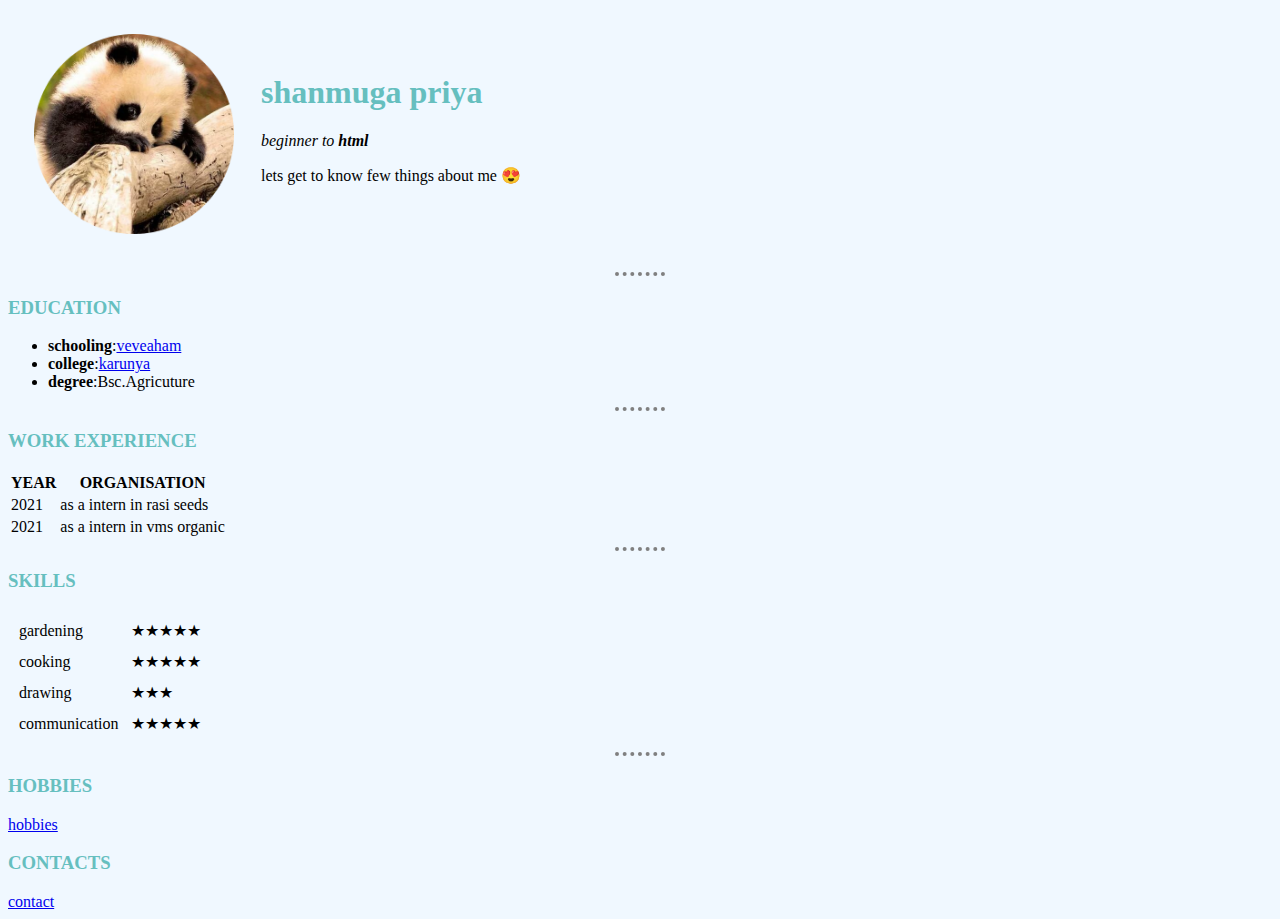
<file: index.html>
<!DOCTYPE html>
<html lang="en">
<head>
    <!--utf 8 is used to display various language,emoji,symbol etc.there are several attributes for meta which can be gone through we3school-->
    <meta charset="UTF-8">
    <title> &#10084; shan personal site</title>
    <link rel="stylesheet" href="css/style.css">
</head>
<body>
    <table cellspacing="25">
        <tr>
            <td> <img src="panda-modified.png" alt="my profile picture" width="200"></td>
            <td><h1>shanmuga priya</h1><p><!--<em></em> is to emphasis someghing which wil display in italics and <strong></strong>is used for bold -->
                <em>beginner to <strong>html</strong></em></p>
            <p>lets get to know few things about me &#128525 <!--this number is html code of emojii taken from unicode website-->
            </p><br></td>
        </tr>
    </table>
   <hr size="4">
    <h3>EDUCATION</h3>
    <P>
        <!-- <ul></ul> is used for unorderd list and <ol></ol> is used for ordered list <li></li> is used for list -->
        <ul>
            <li><strong>schooling</strong>:<a href= "https://www.dpmschools.com/" >veveaham</a></li>
    <li><strong>college</strong>:<a href= "https://www.karunya.edu/">karunya</a> </li>
    <li><strong>degree</strong>:Bsc.Agricuture</li></ul>
    <hr> 
<h3>WORK EXPERIENCE</h3>
<table cell spacing="10">
    <thead>
    <th>YEAR</th>
    <th>ORGANISATION</th>
    </thead>
    <tbody>
        <tr>
        <td>2021</td>
            <td>as a intern in rasi seeds</td>
            </tr>
            <tr>
                <td>2021</td>
            <td>as a intern in vms organic</td>
        </tr>
    </tbody>
</table>
<hr>
<h3>SKILLS</h3>
<table cellspacing="10">
    <tr>
    <td>gardening</td>
    <td>★★★★★</td>
    </tr>
                    <tr>
                    <td>cooking</td>
                    <td>★★★★★</td>
                    </tr>
                    <tr>
                        <td>drawing</td>
                        <td>★★★</td></tr>
                        <tr>
                        <td>communication</td>
                        <td>★★★★★</td>
                        </tr>
                    </table>
<hr>
<h3>HOBBIES</h3>
<a href="hobbies.html">hobbies</a>
<h3>CONTACTS</h3>
<a href="contacts.html">contact</a>
</body>
</html>
</file>
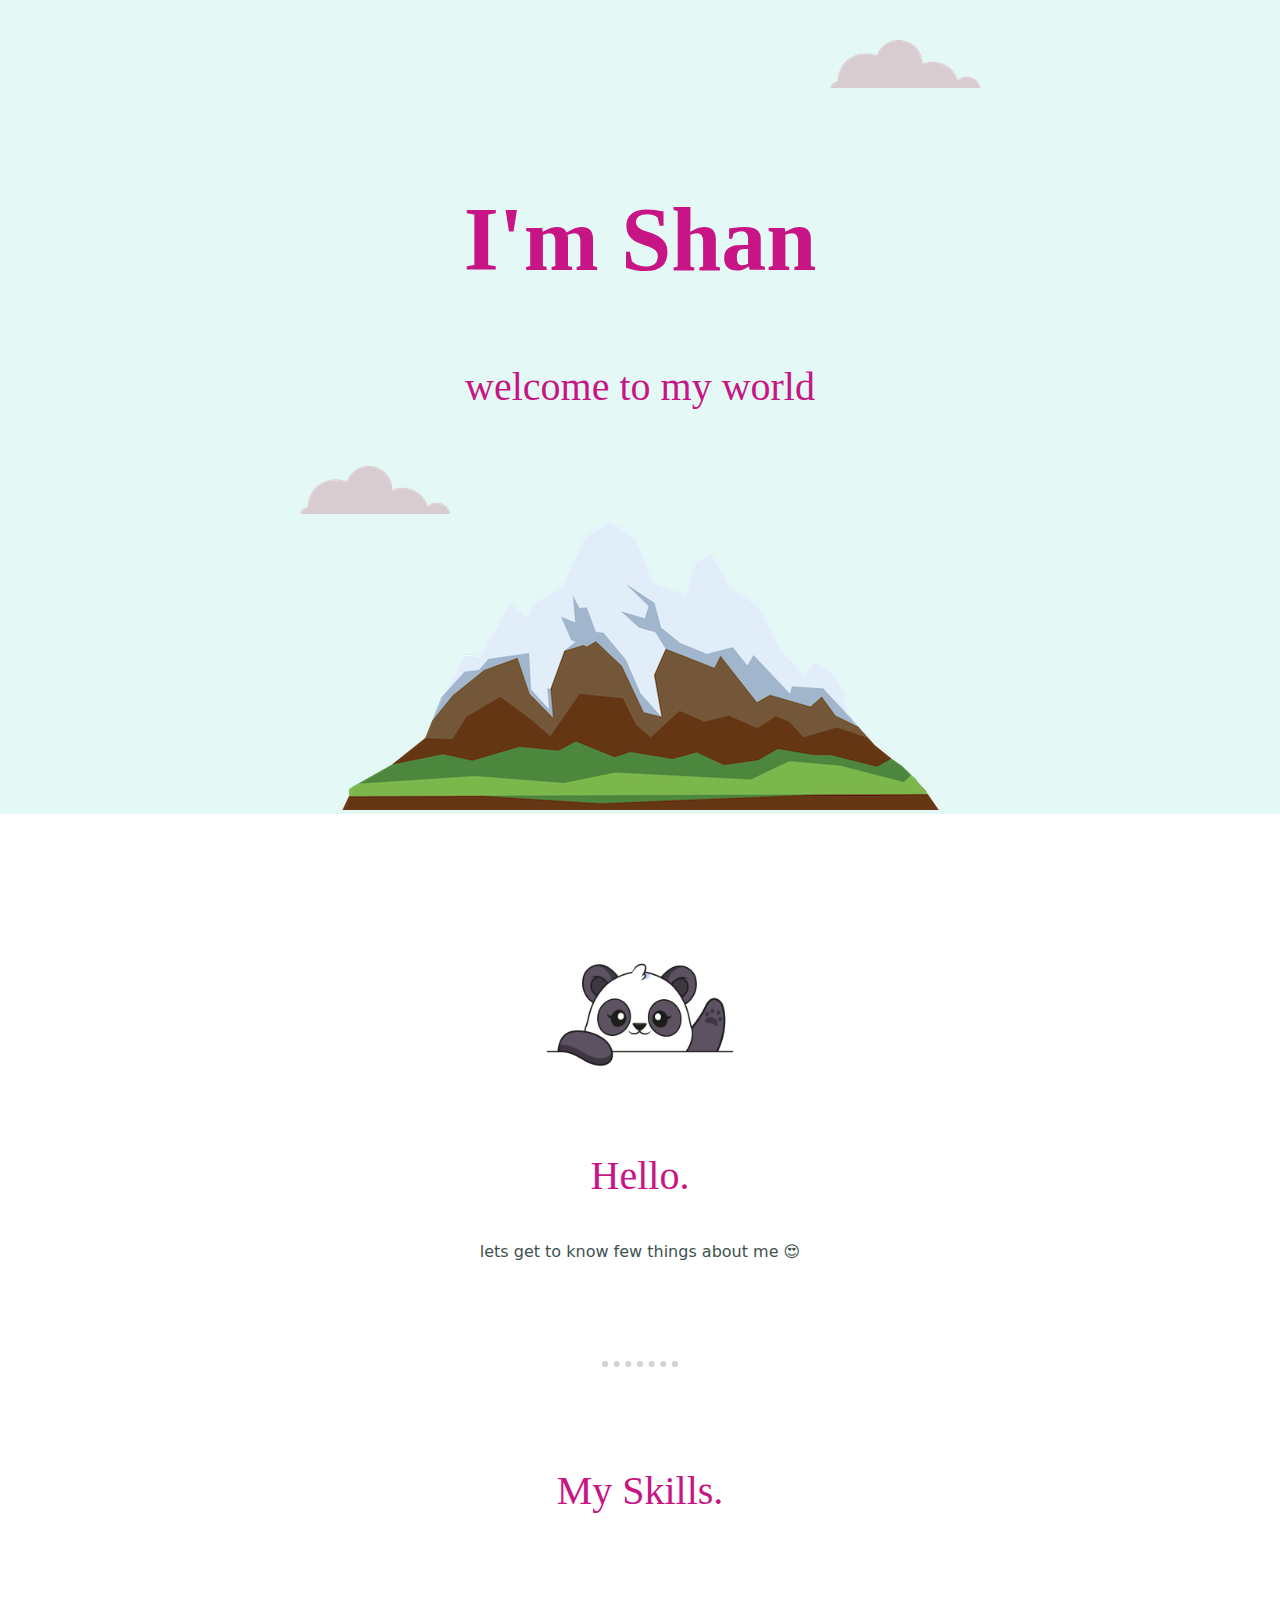
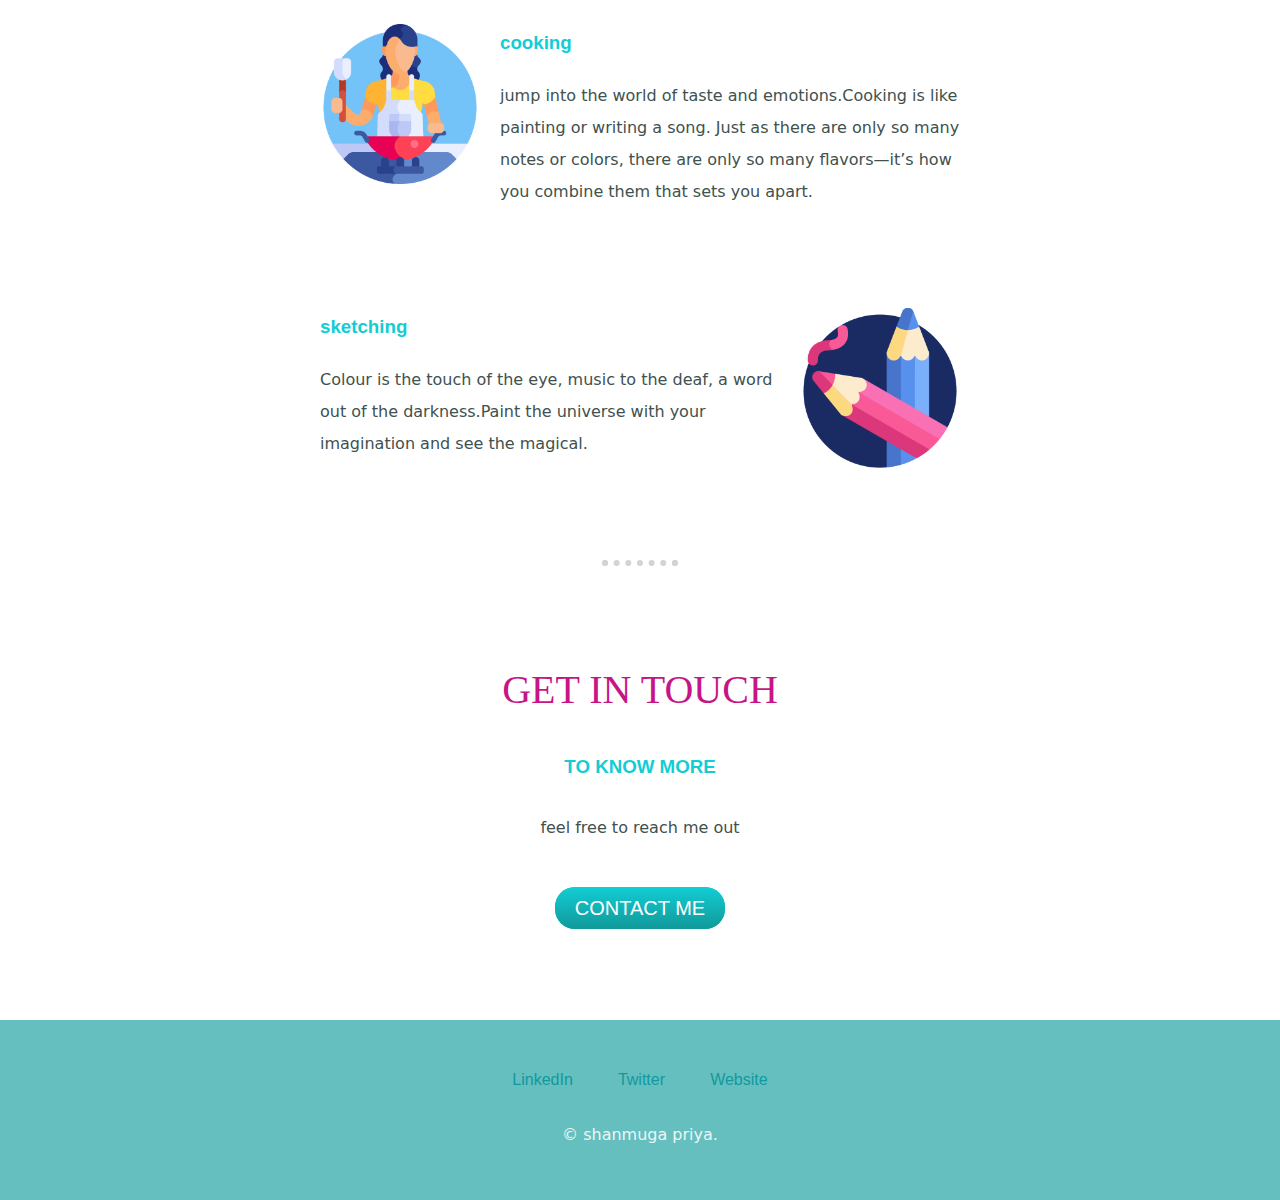
<file: css-mysite/index.html>
<!DOCTYPE html>
<html lang="en">
<head>
    <meta charset="UTF-8">
    <title>shanmuga priya</title>
    <link rel="stylesheet" href="css/style.css">
    <link rel="icon" href="favicon.ico">
</head>
<body>
    <div id="top">
        <img  class="top-cloud" src="images/cloud.png" alt="cloud">
        <h1>I'm Shan</h1>
        <h2>welcome to my world</h2>
        <img class="bottom-cloud" src="images/cloud.png" alt="cloud">
        <img src="images/mountain.png" alt="mountain">
    </div>
    <div class="middle-container">
        <div class="profile">
          <img  class="pic"src="images/panda.png" alt="profile">
          <h2>Hello.</h2>
          <p>lets get to know few things about me &#128525; </p>
        </div>
        <hr>
        <div class="skills">
          <h2>My Skills.</h2>
          <div class="skill-row">
            <img class="cook" src="images/cooking.png" alt="skill">
            <h3>cooking</h3>
            <p>jump into the world of taste and emotions.Cooking is like painting or writing a song. Just as there are only so many notes or colors, there are only so many flavors—it’s how you combine them that sets you apart.</p>
          </div>
          <div class="skill-row">
            <img class="draw" src="images/pencils.png" alt="draw">
            <h3>sketching</h3>
            <p> Colour is the touch of the eye, music to the deaf, a word out of the darkness.Paint the universe with your imagination and see the magical.</p>
          </div>
        </div>
        <hr>
        <div class="contact-me">
          <h2>GET IN TOUCH</h2>
          <h3>TO KNOW MORE</h3>
          <p class="contact">feel free to reach me out </p>
          <a class="btn" href="mailto:abc@email.com">CONTACT ME</a>
        </div>
      </div>
      
      
      <div class="bottom-container">
        <a class="footer-link" href="https://www.linkedin.com/">LinkedIn</a>
        <a class="footer-link" href="https://twitter.com/">Twitter</a>
        <a class="footer-link" href="https://shany-shan.github.io/cv/">Website</a>
        <p class="copywrite">© shanmuga priya.</p>
      </div>
    
</body>
</html>
</file>
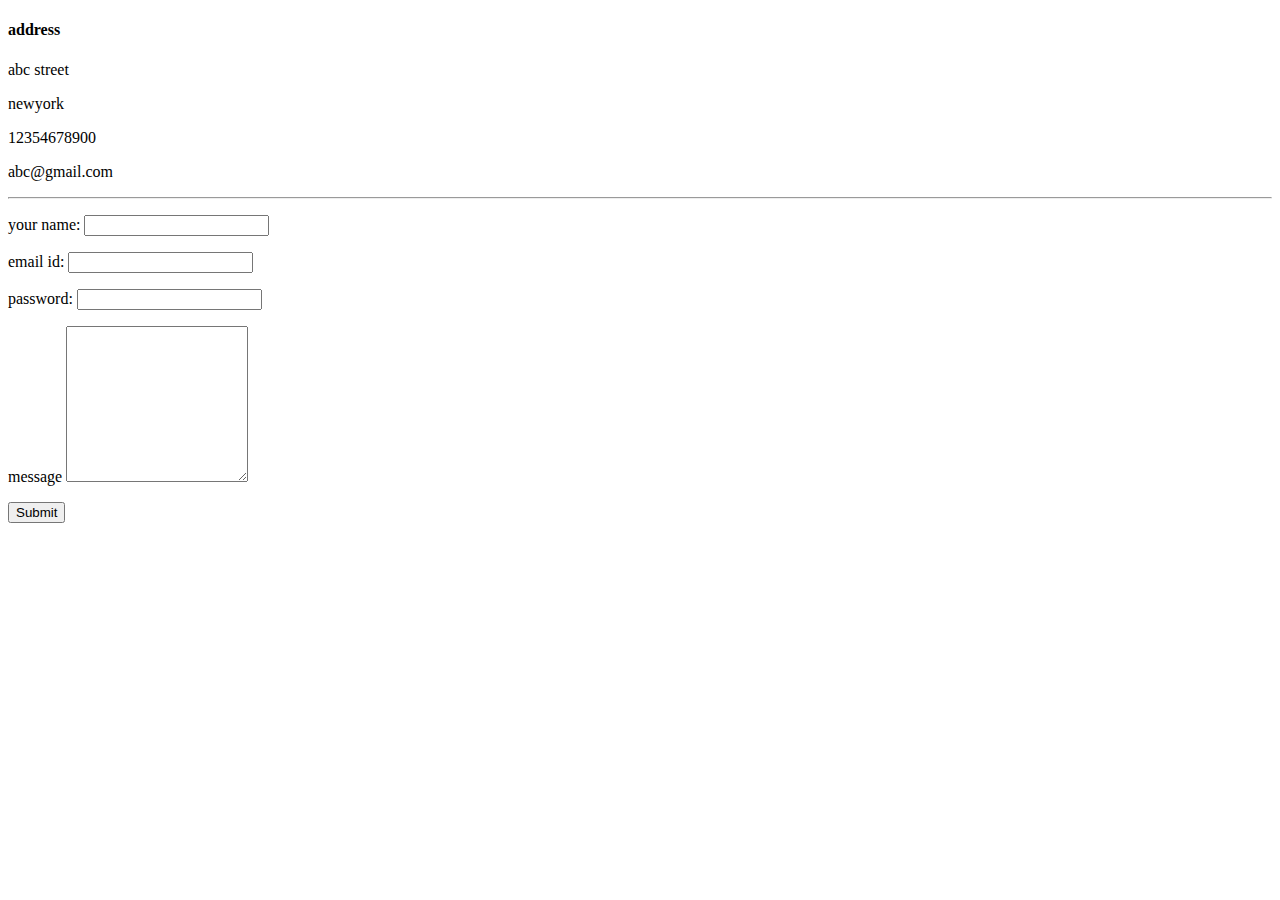
<file: contacts.html>
<!DOCTYPE html>
<html lang="en">
<head>
    <meta charset="UTF-8">
     <title>contact</title>
</head>
<body>
    <h4>address </h4> 
<p>abc street</p>
<p>newyork</p>
<p>12354678900</p>
<p>abc@gmail.com</p>
<hr>
<form action="mailto:urmailid@gmail.com" method="post" enctype="text/plain">
    <p><label>your name:</label>
    <input type="text" name="your name" value=""><br></p>
    <p><label>email id:</label>
    <input type="email" name="email" value=""><br></p>
    <p><label>password:</label>
    <input type="password" name="password" value=""><br></p>
    <label>message</label>
    <textarea name="ur message" rows="10" cos="20"></textarea>
    <p><input type="submit" name=""></p>

</form>
</body>
</html>
</file>
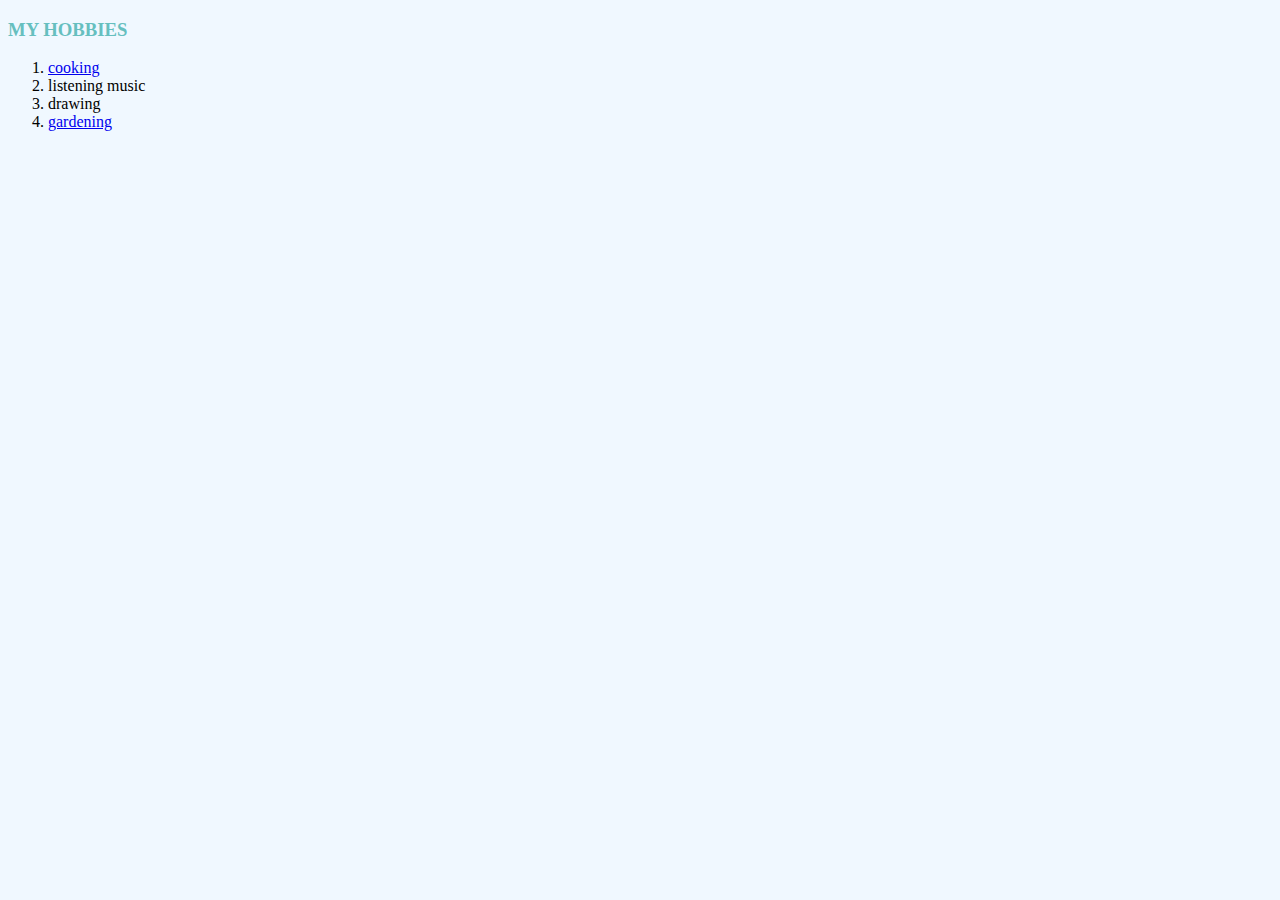
<file: hobbies.html>
<!DOCTYPE html>
<html lang="en">
<head>
    <meta charset="UTF-8">
     <title>hobbies</title>
     <link rel="stylesheet" href="css/style.css">
</head>
<body>
    <h3>MY HOBBIES</h3>
    <ol>
        <li><a href="https://www.youtube.com/watch?v=ij-K0MTTM4c">cooking</a></li>
        <li>listening music</li>
        <li>drawing</li>
    <li><a href="https://www.youtube.com/watch?v=As2_eIF6Bq4">gardening</a></li>
</ol>
</body>
</html>
</file>
<file: css/style.css>
body{
    background-color:rgb(240, 248, 255);
}
hr{ 
border-style: none;
border-top-style: dotted;
border-color: grey;
border-width: 4px;
width:4%;
}
h1{color: #66bfbf;
}
h3{color: #66bfbf;
}
</file>
<file: css-mysite/css/style.css>
body
{color: #40514E;
     margin: 0px;
text-align: center;
font-family: system-ui, -apple-system, BlinkMacSystemFont, 'Segoe UI', Roboto, Oxygen, Ubuntu, Cantarell, 'Open Sans', 'Helvetica Neue', sans-serif,serif;
}
/**************id selector**********/
#top{
    background-color: #E4F9F5;
    position: relative;
    padding-top: 100px;
}
.middle-container{
    margin: 100px 0;
}
.bottom-container{
    background-color: #66bfbf;
    padding: 50px 0 20px;
}
a{
    color: #11999e;
    font-family: 'montserrat',sans-serif;
    margin: 10px 20px;
    text-decoration: none;
}
a:hover{
    color: #eaf6f6;
}
hr{
    border: dotted lightgrey 6px;
    border-bottom: none;
    width: 5%;
    margin: 100px auto;
}
h1{font-family: 'sacramento',cursive;
    margin:50px auto 0px auto; 
    color: mediumvioletred;
    line-height: 2;
    font-size: 5.625rem;
}
h2{color: mediumvioletred;
    font-family: cursive;
    font-weight: normal;
    font-size: 2.5rem;
    padding-bottom: 10px;
    
}
h3{
    color: #11cdd4;
    font-family: 'montserrat',sans-serif;
}
.bottom-cloud{
    position: absolute; 
    left: 300px;
    bottom: 300px;
}
.top-cloud{
    position: absolute;
    top: 40px;
    right: 300px;
}
    .pic{
        width: 200px;
    }
    .cook{
        width:25%;
        float: left;
        padding-right: 20px;
    }
    .draw{
        width: 25%;
        float: right;
        padding-left: 20px;
    }
    .skill-row{
        width: 50%;
        margin: 100px auto 100px auto;
        text-align: left;
        line-height: 2;
    }
    .contact{
        margin: 40px auto 60px;
    }
    .copywrite{
        color: #eaf6f6;
        padding: 20px 0;
    }
    .btn {
        background: #11cdd4;
        background-image: -webkit-linear-gradient(top, #11cdd4, #11999a);
        background-image: -moz-linear-gradient(top, #11cdd4, #11999a);
        background-image: -ms-linear-gradient(top, #11cdd4, #11999a);
        background-image: -o-linear-gradient(top, #11cdd4, #11999a);
        background-image: linear-gradient(to bottom, #11cdd4, #11999a);
        -webkit-border-radius: 20;
        -moz-border-radius: 20;
        border-radius: 20px;
        font-family: 'montserrat',sans-serif;
        color: #ffffff;
        font-size: 20px;
        padding: 10px 20px 10px 20px;
        text-decoration: none;
      }
      
      .btn:hover {
        background: #30e3cb;
        background-image: -webkit-linear-gradient(top, #30e3cb, #2bc48d);
        background-image: -moz-linear-gradient(top, #30e3cb, #2bc48d);
        background-image: -ms-linear-gradient(top, #30e3cb, #2bc48d);
        background-image: -o-linear-gradient(top, #30e3cb, #2bc48d);
        background-image: linear-gradient(to bottom, #30e3cb, #2bc48d);
        text-decoration: none;
      }
</file>
